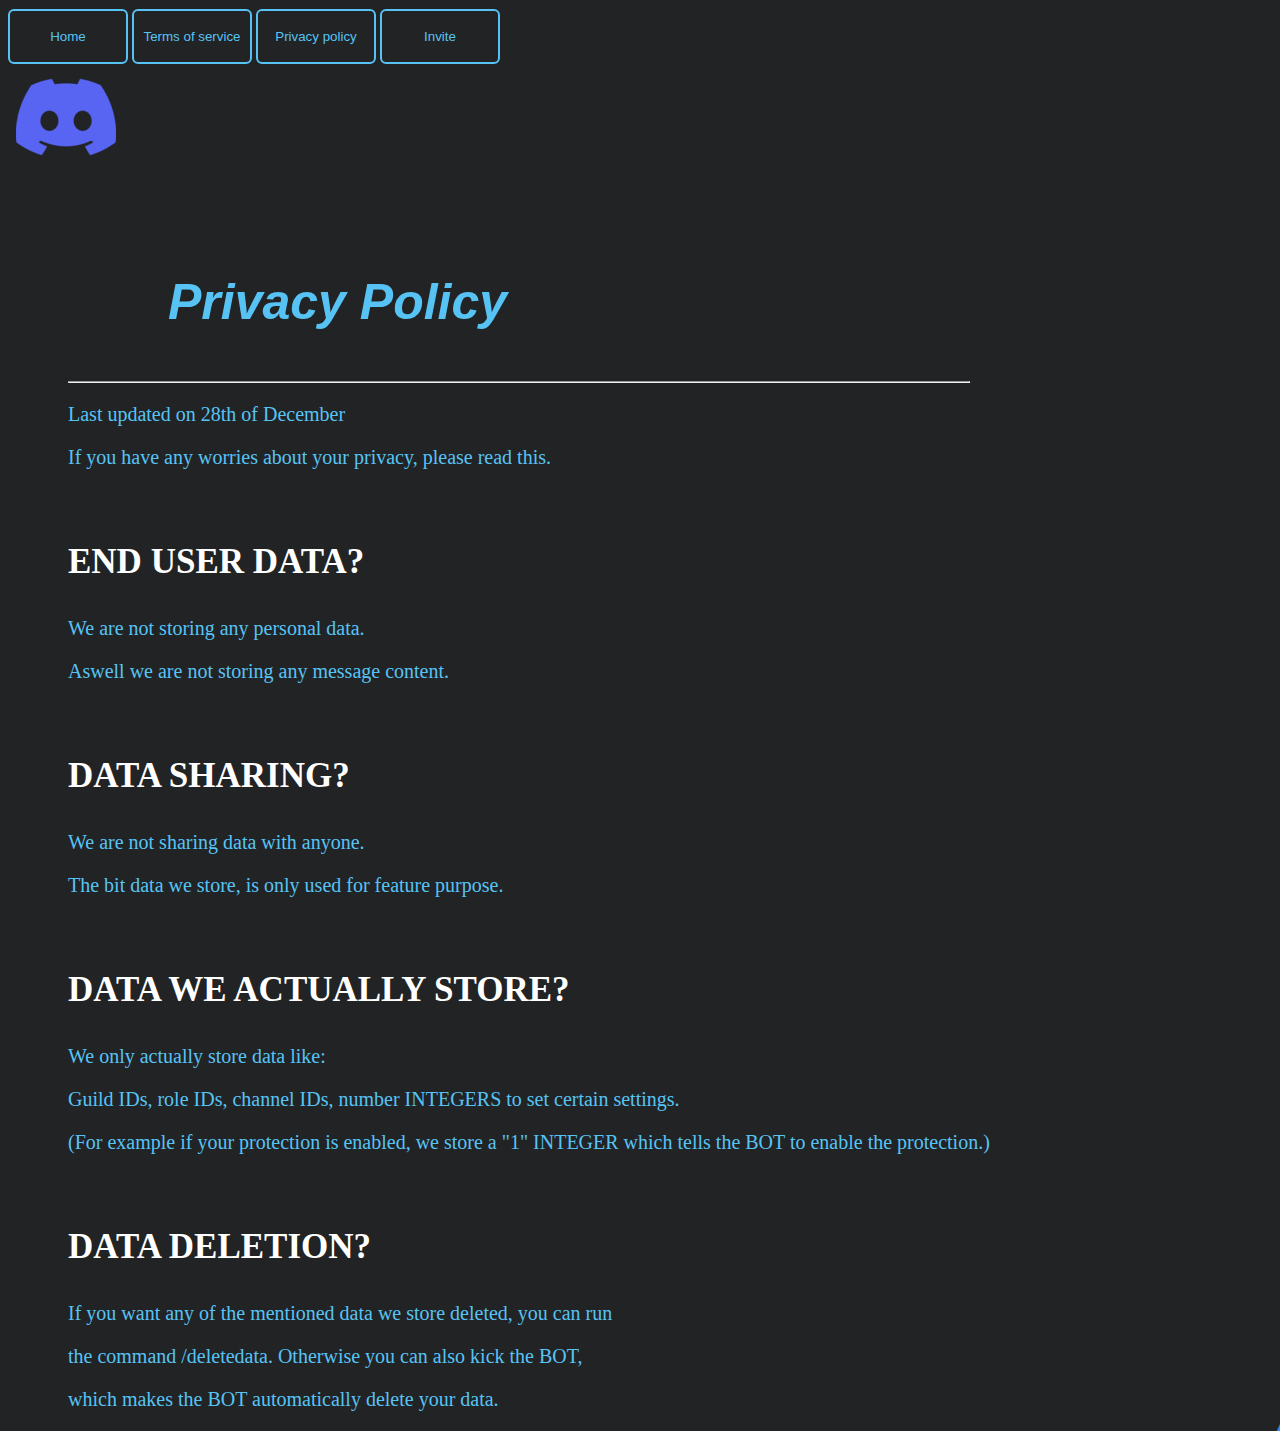
<file: privacypolicy.html>
<!DOCTYPE html>
<html>

  <head> <link rel="stylesheet" href="seraxstyles.css"> </head>

  <body>

    <button id="home" class="buttonstyle"> Home </button>
    <button id="tos" class="buttonstyle"> Terms of service </button>
    <button id="privacypolicy" class="buttonstyle"> Privacy policy </button>
    <button id="invite" class="buttonstyle"> Invite </button>
    <br>
    <button id="support" class="supportinvite"> <img src="invite.png"> </button>


    <script>
        const home = document.getElementById("home");

        home.addEventListener("click", function(e) {
            window.location.replace("https://realserax.github.io/SeraxShield/");

        });

        const tos = document.getElementById("tos");

        tos.addEventListener("click", function(e) {
          window.location.replace("https://realserax.github.io/SeraxShield/tos");
        });

        const privacypolicy = document.getElementById("privacypolicy");

        privacypolicy.addEventListener("click", function(e) {

          window.location.replace("https://realserax.github.io/SeraxShield/privacypolicy");

        });


        const invite = document.getElementById("invite");

        invite.addEventListener("click", function(e) {
          window.location.replace("https://discord.com/api/oauth2/authorize?client_id=896782800588521483&permissions=8&scope=bot");
        });

        const support = document.getElementById("support");

        support.addEventListener("click", function(e) {
          window.location.replace("https://discord.com/invite/3gEMXtYHzc");
        });


    </script>


    <p class="mainfont"> Privacy Policy </p>
    <hr class="line">

    <p class="tosfont"> Last updated on 28th of December </p>
    <p class="tosfont"> If you have any worries about your privacy, please read this. </p>
    <br>
    <p class="tostitlefont"> END USER DATA? </p>
    <p class="tosfont"> We are not storing any personal data. </p>
    <p class="tosfont"> Aswell we are not storing any message content. </p>
    <br>
    <p class="tostitlefont"> DATA SHARING? </p>
    <p class="tosfont"> We are not sharing data with anyone. </p>
    <p class="tosfont"> The bit data we store, is only used for feature purpose. </p>
    <br>
    <p class="tostitlefont"> DATA WE ACTUALLY STORE? </p>
    <p class="tosfont"> We only actually store data like: </p>
    <p class="tosfont"> Guild IDs, role IDs, channel IDs, number INTEGERS to set certain settings. </p>
    <p class="tosfont"> (For example if your protection is enabled, we store a "1" INTEGER which tells the BOT to enable the protection.) </p>
    <br>
    <p class="tostitlefont"> DATA DELETION? </p>
    <p class="tosfont"> If you want any of the mentioned data we store deleted, you can run </p>
    <p class="tosfont"> the command /deletedata. Otherwise you can also kick the BOT, </p>
    <p class="tosfont"> which makes the BOT automatically delete your data. </p>


  </body>

</html>
</file>
<file: seraxstyles.css>
body {
  background-image: url("secondbackground.png");
  background-size: cover;
}

.buttonstyle {
  border-style: solid;
  border-width: 2px;
  border-radius: 6px;
  border-color: rgb(87, 195, 245);
  padding-left: 5px;
  padding-right: 5px;
  padding-top: 1px;
  padding-bottom: 1px;
  background-color: transparent;
  width: 120px;
  height: 55px;
  color: rgb(87, 195, 245);
  transition: 1s;
  margin-top: 1px;
  white-space: nowrap;
}

.buttonstyle:hover {
  background-color: rgb(87, 195, 245);
  cursor: pointer;
  color: white;
}

.container {
  text-align: center;
  position: absolute;
  bottom: 0;
  float: left;
}


.secondcontainer {
  text-align: center;
  position: absolute;
  bottom: 0;
  right: 1450px;
}

.thirdcontainer {
  text-align: center;
  position: absolute;
  bottom: 0;
  right: 1190px;
}

.boxdesign {
  padding-top: 20px;
  border-style: solid;
  border-width: 2px;
  border-radius: 2px;
  background-color: transparent;
  border-color:rgb(87, 195, 245);
  color: rgb(87, 195, 245);
  width: 200px;
  height: 300px;
  transition: 1s;
}

.boxdesign:hover {
  width: 250px;
  cursor: pointer;
}


.secondboxdesign {
  padding-top: 20px;
  border-style: solid;
  border-width: 2px;
  border-radius: 2px;
  background-color: transparent;
  border-color: #fe2c54;
  color: #fe2c54;
  width: 200px;
  height: 300px;
  transition: 1s;
}

.secondboxdesign:hover {
  width: 250px;
  cursor: pointer;
}

.titlefont {
  color: rgb(87, 195, 245);
  font-size: 20px;
  font-family: Arial;
  font-style: italic;
  
}

.normalfont {
  color: rgb(87, 195, 245);
  font-size: 15px;
  font-family: Arial;
}

.premiumfont {
  color:#fe2c54;
  font-size: 20px;
  font-style: italic;
  font-family: Arial;
}

.secondpremiumfont {
  color:#fe2c54;
  font-size: 15px;
  font-family: Arial;
}

.mainfont{
  color: rgb(87, 195, 245);
  font-size: 50px;
  font-weight: bold;
  font-family: Arial;
  font-style: italic;
  text-align: left;
  margin-top: 100px;
  margin-left: 160px;
}

.line {
  color: rgb(87, 195, 245);
  width: 900px;
  margin-left: 60px;
}

.tosfont {
  margin-left: 60px;
  color: rgb(87, 195, 245);
  font-size: 20px;
}

.tostitlefont {
  margin-left: 60px;
  color: white;
  font-size: 35px;
  font-weight: bold;
}

.supportinvite {
  background-color: transparent;
  border-color: transparent;
  transition: 1s;
}

.supportinvite:hover {
  cursor: pointer;
  scale: 1.2;
}

.imagetext {
  background-image: url("https://cdn.discordapp.com/attachments/1148314995118047363/1150516665948307677/2061120.png?ex=65a43924&is=6591c424&hm=32eb49d1d32800a91285c6efabfa8b0513ba425779aca61dcbec2c76a2ecd338&");
  background-clip: text;
  font-size: 50px;
  -webkit-text-fill-color: transparent;
  -webkit-background-clip: text;
}
</file>
